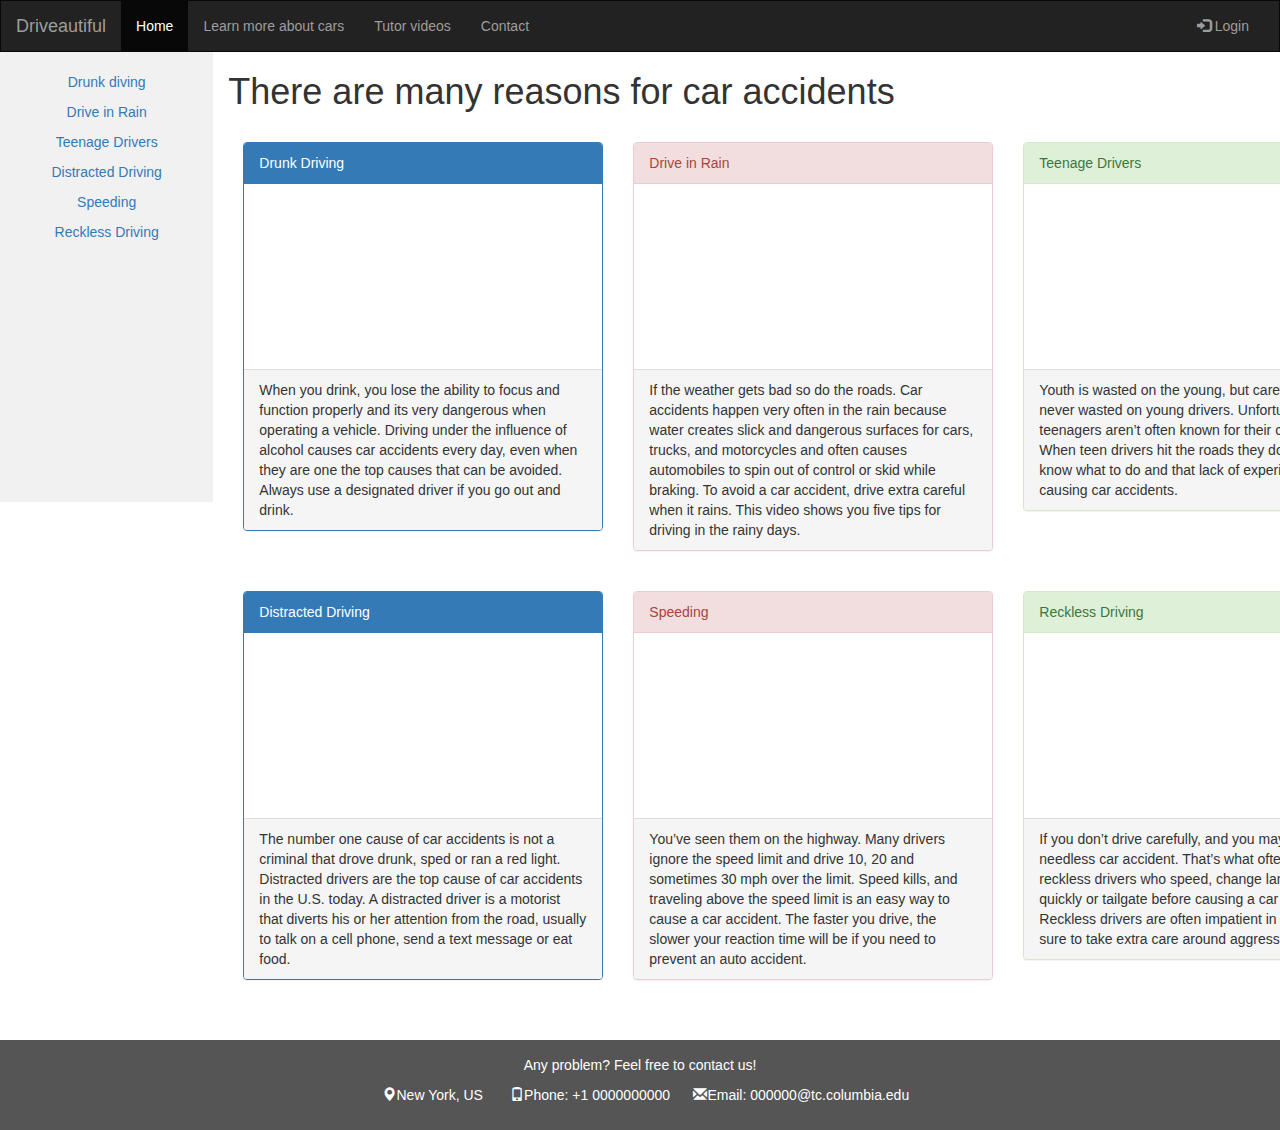
<file: caraccidents.html>
<!DOCTYPE html>
<html lang="en">

<head>
    <title>Car accidents</title>
    <meta charset="utf-8">
    <meta name="viewport" content="width=device-width, initial-scale=1">
    <link rel="stylesheet" type="text/css" href="style.css">
    <script
  src="http://code.jquery.com/jquery-3.2.1.js"
  integrity="sha256-DZAnKJ/6XZ9si04Hgrsxu/8s717jcIzLy3oi35EouyE="
  crossorigin="anonymous"></script>
    <link rel="stylesheet" href="https://maxcdn.bootstrapcdn.com/bootstrap/3.3.7/css/bootstrap.min.css">
    <script src="https://maxcdn.bootstrapcdn.com/bootstrap/3.3.7/js/bootstrap.min.js" charset="utf-8"></script>
    <style>
        /* Too many CSS in the same file, so I use style tag here to put the CSS code in here */

        .navbar {
            margin-bottom: 0;
            border-radius: 0;
        }
        /* Set height of the grid so .sidenav can be 100%  */

        .row.content {
            height: 450px
        }
        /* Set gray background color and 100% height */

        .sidenav {
            padding-top: 20px;
            background-color: #f1f1f1;
            height: 100%;
        }
        /* Set black background color, white text and some padding */

        footer {
            background-color: #555;
            color: white;
            padding: 15px;
        }
        /* On small screens, set height to 'auto' for sidenav and grid */

        @media screen and (max-width: 767px) {
            .sidenav {
                height: auto;
                padding: 15px;
            }
            .row.content {
                height: auto;
            }
        }
    </style>
</head>

<body>

    <nav class="navbar navbar-inverse">
        <div class="container-fluid">
            <div class="navbar-header">
                <button type="button" class="navbar-toggle" data-toggle="collapse" data-target="#myNavbar">
        <span class="icon-bar"></span>
        <span class="icon-bar"></span>
        <span class="icon-bar"></span>
      </button>
                <a class="navbar-brand" href="index.html">Driveautiful</a>
            </div>
            <div class="collapse navbar-collapse" id="myNavbar">
                <ul class="nav navbar-nav">
                    <li class="active"><a href="caraccidents.html">Home</a></li>
                    <li><a href="carengines.html">Learn more about cars</a></li>
                    <li><a href="tutorvideos.html">Tutor videos</a></li>
                    <li><a href="#">Contact</a></li>
                </ul>
                <ul class="nav navbar-nav navbar-right">
                    <li><a href="#"><span class="glyphicon glyphicon-log-in"></span> Login</a></li>
                </ul>
            </div>
        </div>
    </nav>

    <div class="container-fluid text-center">
        <div class="row content">
            <div class="col-sm-2 sidenav">
                <p><a href="https://www.youtube.com/embed/Q6OqMgqtlo4">Drunk diving</a></p>
                <p><a href="https://www.youtube.com/embed/0SiCptK2-Hs">Drive in Rain</a></p>
                <p><a href="https://www.youtube.com/embed/DmIhjMwZs5A">Teenage Drivers</a></p>
                <p><a href="https://www.youtube.com/embed/2atx1Jh6YP0">Distracted Driving</a></p>
                <p><a href="https://www.youtube.com/embed/lhcxL8X56VI">Speeding</a></p>
                <p><a href="https://www.youtube.com/embed/TU0wyTqnJag">Reckless Driving</a></p>
            </div>
            <div class="col-sm-8 text-left">
                <div class="container">
                    <div class="row">
                      <h1><span>There are many reasons for car accidents</h1></span>
                        <div class="col-sm-4" style="margin-top:20px;">
                            <div class="panel panel-primary">
                                <div class="panel-heading">Drunk Driving</div>
                                <div class="panel-body"><iframe src="https://www.youtube.com/embed/Q6OqMgqtlo4" frameborder="0" allowfullscreen></iframe></div>
                                <div class="panel-footer">When you drink, you lose the ability to focus and function properly and its very dangerous when operating a vehicle. Driving under the influence of alcohol causes car accidents every day, even when they are one the top causes that can be avoided. Always use a designated driver if you go out and drink.</div>
                            </div>
                        </div>
                        <div class="col-sm-4" style="margin-top:20px;">
                            <div class="panel panel-danger">
                                <div class="panel-heading">Drive in Rain</div>
                                <div class="panel-body"><iframe src="https://www.youtube.com/embed/0SiCptK2-Hs" frameborder="0" allowfullscreen></iframe></div>
                                <div class="panel-footer">If the weather gets bad so do the roads. Car accidents happen very often in the rain because water creates slick and dangerous surfaces for cars, trucks, and motorcycles and often causes automobiles to spin out of control or skid while braking. To avoid a car accident, drive extra careful when it rains. This video shows you five tips for driving in the rainy days.</div>
                            </div>
                        </div>
                        <div class="col-sm-4" style="margin-top:20px;">
                            <div class="panel panel-success">
                                <div class="panel-heading">Teenage Drivers</div>
                                <div class="panel-body"><iframe src="https://www.youtube.com/embed/DmIhjMwZs5A" frameborder="0" allowfullscreen></iframe></div>
                                <div class="panel-footer">Youth is wasted on the young, but careful driving is never wasted on young drivers. Unfortunately, teenagers aren’t often known for their carefulness. When teen drivers hit the roads they don’t always know what to do and that lack of experience ends up causing car accidents.</div>
                            </div>
                        </div>
                    </div>
                </div><br>

                <div class="container">
                    <div class="row">
                        <div class="col-sm-4">
                            <div class="panel panel-primary">
                                <div class="panel-heading">Distracted Driving</div>
                                <div class="panel-body"><iframe src="https://www.youtube.com/embed/2atx1Jh6YP0" frameborder="0" allowfullscreen></iframe></div>
                                <div class="panel-footer">The number one cause of car accidents is not a criminal that drove drunk, sped or ran a red light. Distracted drivers are the top cause of car accidents in the U.S. today. A distracted driver is a motorist that diverts his or her attention from the road, usually to talk on a cell phone, send a text message or eat food.</div>
                            </div>
                        </div>
                        <div class="col-sm-4">
                            <div class="panel panel-danger">
                                <div class="panel-heading">Speeding</div>
                                <div class="panel-body"><iframe src="https://www.youtube.com/embed/lhcxL8X56VI" frameborder="0" allowfullscreen></iframe></div>
                                <div class="panel-footer">You’ve seen them on the highway. Many drivers ignore the speed limit and drive 10, 20 and sometimes 30 mph over the limit. Speed kills, and traveling above the speed limit is an easy way to cause a car accident. The faster you drive, the slower your reaction time will be if you need to prevent an auto accident.</div>
                            </div>
                        </div>
                        <div class="col-sm-4">
                            <div class="panel panel-success">
                                <div class="panel-heading">Reckless Driving</div>
                                <div class="panel-body"><iframe src="https://www.youtube.com/embed/TU0wyTqnJag" frameborder="0" allowfullscreen></iframe></div>
                                <div class="panel-footer">If you don’t drive carefully, and you may end up in a needless car accident. That’s what often happens to reckless drivers who speed, change lanes too quickly or tailgate before causing a car accident. Reckless drivers are often impatient in traffic so be sure to take extra care around aggressive drivers.</div>
                            </div>
                        </div>
                    </div>
                </div><br><br>
              </div>
            </div>
          </div>


                <footer class="container-fluid text-center">
                  <p>Any problem? Feel free to contact us!</p>
                  &nbsp&nbsp&nbsp<span class="glyphicon glyphicon-map-marker"></span>New York, US &nbsp &nbsp &nbsp
                  <span class="glyphicon glyphicon-phone"></span>Phone: +1 0000000000 &nbsp &nbsp&nbsp
                  <span class="glyphicon glyphicon-envelope"></span>Email: 000000@tc.columbia.edu</p>
                </footer>

</body>

</html>
</file>
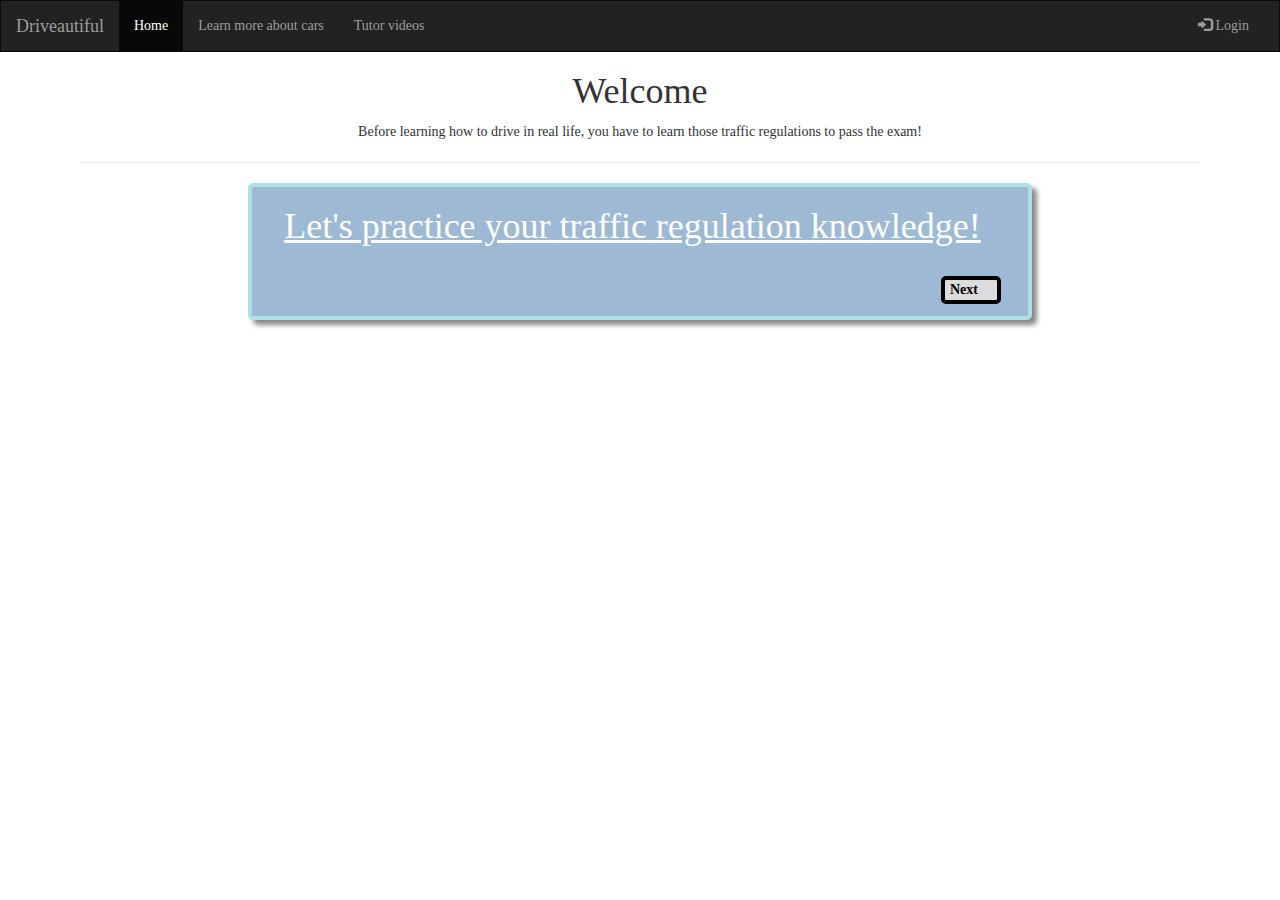
<file: practice.html>
<!DOCTYPE html>
<html lang="en">

<head>
    <title>Practice</title>
    <meta charset="utf-8">
    <meta name="viewport" content="width=device-width, initial-scale=1">
    <link rel="stylesheet" type="text/css" href="style.css">
    <script src="http://code.jquery.com/jquery-3.2.1.js" integrity="sha256-DZAnKJ/6XZ9si04Hgrsxu/8s717jcIzLy3oi35EouyE=" crossorigin="anonymous"></script>
    <link rel="stylesheet" href="https://maxcdn.bootstrapcdn.com/bootstrap/3.3.7/css/bootstrap.min.css">
    <script src="https://maxcdn.bootstrapcdn.com/bootstrap/3.3.7/js/bootstrap.min.js" charset="utf-8"></script>
    <style>
        .navbar {
            margin-bottom: 0;
            border-radius: 0;
        }
        /* Set height of the grid so .sidenav can be 100% (adjust as needed) */

        .row.content {
            height: 450px
        }
        /* Set gray background color and 100% height */

        footer {
            background-color: #555;
            color: white;
            padding: 15px;
        }
        /* On small screens, set height to 'auto' for sidenav and grid */

        @media screen and (max-width: 900px) {
            .sidenav {
                height: auto;
                padding: 15px;
            }
            .row.content {
                height: auto;
            }
        }

        .multiple-choices {
            margin-left: 80px;
            margin-right: 80px;
        }

        body {
            font-family: Open Sans;
        }

        h1 {
            text-align: center;
        }

        #title {
            text-decoration: underline;
        }

        #quiz {
            text-indent: 10px;
            display: none;
        }

        .button {
            border: 4px solid;
            border-radius: 5px;
            width: 60px;
            padding-left: 5px;
            padding-right: 5px;
            position: relative;
            float: right;
            background-color: #DCDCDC;
            color: black;
            margin: 0 2px 0 2px;
        }

        .button.active {
            background-color: #F8F8FF;
            color: #525252;
        }

        button {
            position: relative;
            float: right;
        }

        .button a {
            text-decoration: none;
            color: black;
        }

        #container {
            width: 70%;
            margin: auto;
            padding: 0 25px 40px 10px;
            background-color: #9EB9D4;
            border: 4px solid #B0E0E6;
            border-radius: 5px;
            color: #FFFFFF;
            font-weight: bold;
            box-shadow: 5px 5px 5px #888;
        }

        ul {
            list-style-type: none;
            padding: 0;
            margin: 0;
        }

        #prev {
            display: none;
        }

        #start {
            display: none;
            width: 90px;
        }
    </style>
</head>

<body>

    <nav class="navbar navbar-inverse">
        <div class="container-fluid">
            <div class="navbar-header">
                <button type="button" class="navbar-toggle" data-toggle="collapse" data-target="#myNavbar">
        <span class="icon-bar"></span>
        <span class="icon-bar"></span>
        <span class="icon-bar"></span>
      </button>
                <a class="navbar-brand" href="index.html">Driveautiful</a>
            </div>
            <div class="collapse navbar-collapse" id="myNavbar">
                <ul class="nav navbar-nav">
                    <li class="active"><a href="index.html">Home</a></li>
                    <li><a href="carengines.html">Learn more about cars</a></li>
                    <li><a href="caraccidents.html">Tutor videos</a></li>
                </ul>
                <ul class="nav navbar-nav navbar-right">
                    <li><a href="#"><span class="glyphicon glyphicon-log-in"></span> Login</a></li>
                </ul>
            </div>
        </div>
    </nav>

    <div class="multiple-choices">
        <h1>Welcome</h1>
        <p style="text-align:center">Before learning how to drive in real life, you have to learn those traffic regulations to pass the exam!</p>
        <hr>
        <div id='container'>
            <div id='title'>
                <h1>Let's practice your traffic regulation knowledge!</h1>
            </div>
            <br/>
            <div id='quiz'></div>
            <div class='button' id='next'><a href='#'>Next</a></div>
            <div class='button' id='prev'><a href='#'>Prev</a></div>
            <div class='button' id='start'> <a href='#'>Start Over</a></div>
            <!-- <button class='' id='next'>Next</a></button>
            		<button class='' id='prev'>Prev</a></button>
            		<button class='' id='start'> Start Over</a></button> -->
        </div>

        <script>
            (function() {
                var questions = [{
                    question: "1. A diamond shaped sign means?",
                    choices: ["A.warning", "B.stop", "C.yield right of way"],
                    correctAnswer: 0
                }, {
                    question: "2. An upside-down triangle means?",
                    choices: ["A.warning", "B.stop", "C.yield right of way"],
                    correctAnswer: 2
                }, {
                    question: "3. An octagon shaped sign means?",
                    choices: ["A.warning", "B.stop", "C.yield right of way"],
                    correctAnswer: 1
                }, {
                    question: "4. When you come to a STOP sign, you should",
                    choices: ["A. be prepared to stop if there is an approaching car.", "B.make a complete stop and proceed when safe.", "C.slow down and proceed when safe."],
                    correctAnswer: 1
                }, {
                    question: "5. What should you do when you come to a STOP sign at an intersection?",
                    choices: ["A.Slow down and proceed with caution.", "B.Stop only if there are any vehicles approaching the intersection. ", "C.Slow down, sound horn, and proceed.", "D.Make a full stop and proceed when safe."],
                    correctAnswer: 3
                },{
                  question: "6. The hand signal for a right turn is:",
                  choices: ["A.Pointing the arm and hand down.", "B.Holding the arm and hand up. ", "C.Slow down, sound horn, and proceed.", "D.Make a full stop and proceed when safe."],
                  correctAnswer: 3
                },{
                  question: "7. The hand signal for a left turn is:",
                  choices: ["A.Pointing the arm and hand down.", "B.Holding the arm and hand up. ", "C.Pointing the arm and hand straight out.", "D.Making circular motion with the arm."],
                  correctAnswer: 2
                },{
                  question: "8. When you are stopping or slowing down you should signal by",
                  choices: ["A.Pointing the arm and hand down.", "B.Putting the arm and hand straight up.", "C.putting the arm straight out.", "D.making a circular motion with arm."],
                  correctAnswer: 0
                },{
                  question: "9. When the arm is extended outward, it means",
                  choices: ["A.left turn", "B. slow or stop ", "C. right turn"],
                  correctAnswer: 0
                },{
                  question: "10. When the arm and hand is pointing downward, it means",
                  choices: ["A.slow or stop", "B.left turn", "C.right turn"],
                  correctAnswer: 0
                }
              ];

                var questionCounter = 0; //Tracks question number
                var selections = []; //Array containing user choices
                var quiz = $('#quiz'); //Quiz div object

                // Display initial question
                displayNext();

                // Click handler for the 'next' button
                $('#next').on('click', function(e) {
                    e.preventDefault();

                    // Suspend click listener during fade animation
                    if (quiz.is(':animated')) {
                        return false;
                    }
                    choose();

                    // If no user selection, progress is stopped
                    if (isNaN(selections[questionCounter])) {
                        alert('Please make a selection!');
                    } else {
                        questionCounter++;
                        displayNext();
                    }
                });

                // Click handler for the 'prev' button
                $('#prev').on('click', function(e) {
                    e.preventDefault();

                    if (quiz.is(':animated')) {
                        return false;
                    }
                    choose();
                    questionCounter--;
                    displayNext();
                });

                // Click handler for the 'Start Over' button
                $('#start').on('click', function(e) {
                    e.preventDefault();

                    if (quiz.is(':animated')) {
                        return false;
                    }
                    questionCounter = 0;
                    selections = [];
                    displayNext();
                    $('#start').hide();
                });

                // Animates buttons on hover
                $('.button').on('mouseenter', function() {
                    $(this).addClass('active');
                });
                $('.button').on('mouseleave', function() {
                    $(this).removeClass('active');
                });

                // Creates and returns the div that contains the questions and
                // the answer selections
                function createQuestionElement(index) {
                    var qElement = $('<div>', {
                        id: 'question'
                    });

                    var header = $('<h2>Question ' + (index + 1) + ':</h2>');
                    qElement.append(header);

                    var question = $('<p>').append(questions[index].question);
                    qElement.append(question);

                    var radioButtons = createRadios(index);
                    qElement.append(radioButtons);

                    return qElement;
                }

                // Creates a list of the answer choices as radio inputs
                function createRadios(index) {
                    var radioList = $('<ul>');
                    var item;
                    var input = '';
                    for (var i = 0; i < questions[index].choices.length; i++) {
                        item = $('<li>');
                        input = '<input type="radio" name="answer" value=' + i + ' />';
                        input += questions[index].choices[i];
                        item.append(input);
                        radioList.append(item);
                    }
                    return radioList;
                }

                // Reads the user selection and pushes the value to an array
                function choose() {
                    selections[questionCounter] = +$('input[name="answer"]:checked').val();
                }

                // Displays next requested element
                function displayNext() {
                    quiz.fadeOut(function() {
                        $('#question').remove();

                        if (questionCounter < questions.length) {
                            var nextQuestion = createQuestionElement(questionCounter);
                            quiz.append(nextQuestion).fadeIn();
                            if (!(isNaN(selections[questionCounter]))) {
                                $('input[value=' + selections[questionCounter] + ']').prop('checked', true);
                            }

                            // Controls display of 'prev' button
                            if (questionCounter === 1) {
                                $('#prev').show();
                            } else if (questionCounter === 0) {

                                $('#prev').hide();
                                $('#next').show();
                            }
                        } else {
                            var scoreElem = displayScore();
                            quiz.append(scoreElem).fadeIn();
                            $('#next').hide();
                            $('#prev').hide();
                            $('#start').show();
                        }
                    });
                }

                // Computes score and returns a paragraph element to be displayed
                function displayScore() {
                    var score = $('<p>', {
                        id: 'question'
                    });

                    var numCorrect = 0;
                    for (var i = 0; i < selections.length; i++) {
                        if (selections[i] === questions[i].correctAnswer) {
                            numCorrect++;
                        }
                    }

                    score.append('You got ' + numCorrect + ' questions out of ' +
                        questions.length + ' right!!!');
                    return score;
                }
            })();
        </script>

    </div>

</html>
</file>
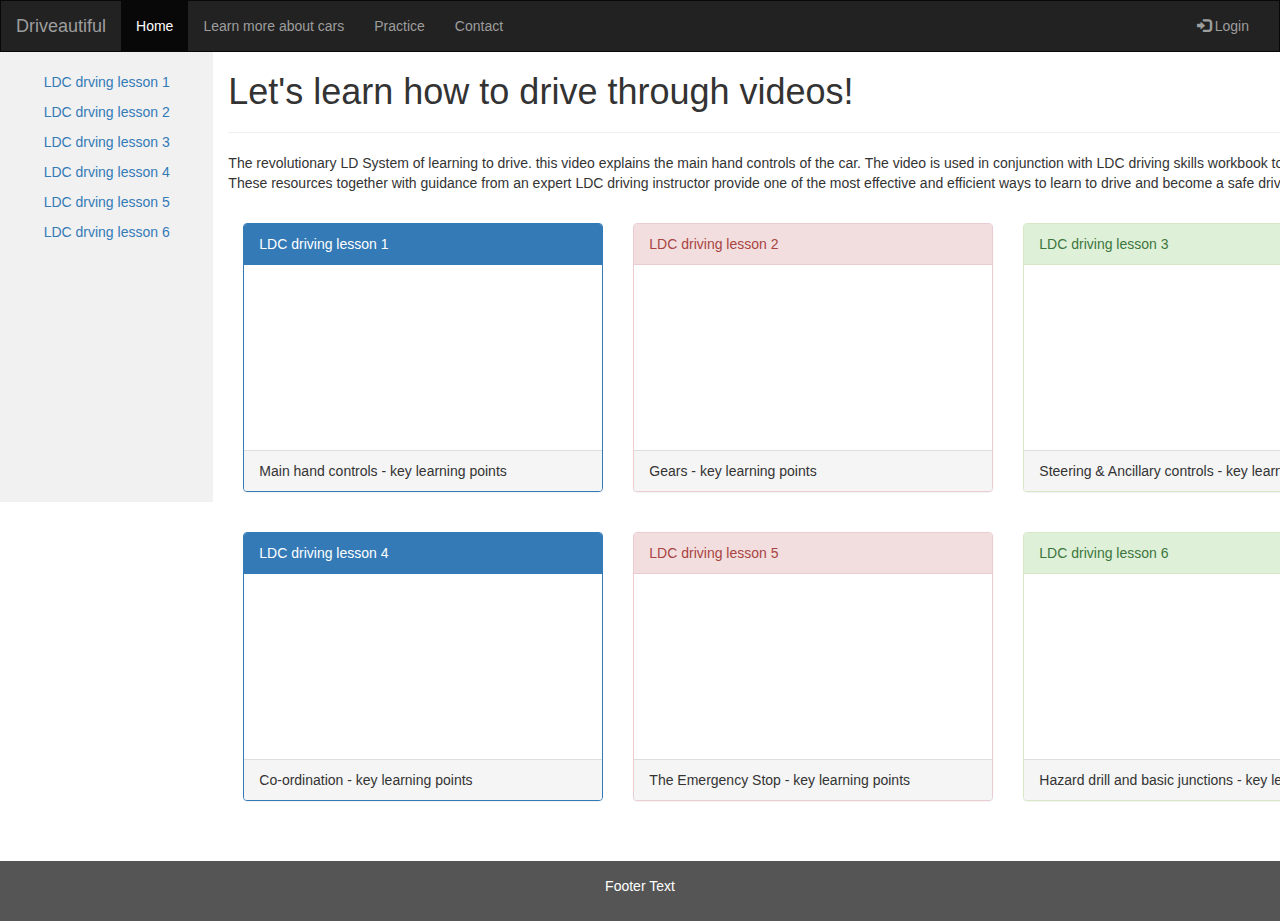
<file: tutorvideos.html>
<!DOCTYPE html>
<html lang="en">

<head>
    <title>Tutor videos</title>
    <meta charset="utf-8">
    <meta name="viewport" content="width=device-width, initial-scale=1">
    <link rel="stylesheet" type="text/css" href="style.css">
    <script
  src="http://code.jquery.com/jquery-3.2.1.js"
  integrity="sha256-DZAnKJ/6XZ9si04Hgrsxu/8s717jcIzLy3oi35EouyE="
  crossorigin="anonymous"></script>
    <link rel="stylesheet" href="https://maxcdn.bootstrapcdn.com/bootstrap/3.3.7/css/bootstrap.min.css">
    <script src="https://maxcdn.bootstrapcdn.com/bootstrap/3.3.7/js/bootstrap.min.js" charset="utf-8"></script>
    <style>
        /* Too many CSS in the same file, so I use style tag here to put the CSS code in here */

        .navbar {
            margin-bottom: 0;
            border-radius: 0;
        }
        /* Set height of the grid so .sidenav can be 100%  */

        .row.content {
            height: 450px
        }
        /* Set gray background color and 100% height */

        .sidenav {
            padding-top: 20px;
            background-color: #f1f1f1;
            height: 100%;
        }
        /* Set black background color, white text and some padding */

        footer {
            background-color: #555;
            color: white;
            padding: 15px;
        }
        /* On small screens, set height to 'auto' for sidenav and grid */

        @media screen and (max-width: 767px) {
            .sidenav {
                height: auto;
                padding: 15px;
            }
            .row.content {
                height: auto;
            }
        }
    </style>
</head>

<body>

    <nav class="navbar navbar-inverse">
        <div class="container-fluid">
            <div class="navbar-header">
                <button type="button" class="navbar-toggle" data-toggle="collapse" data-target="#myNavbar">
    <span class="icon-bar"></span>
    <span class="icon-bar"></span>
    <span class="icon-bar"></span>
  </button>
                <a class="navbar-brand" href="index.html">Driveautiful</a>
            </div>
            <div class="collapse navbar-collapse" id="myNavbar">
                <ul class="nav navbar-nav">
                    <li class="active"><a href="caraccidents.html">Home</a></li>
                    <li><a href="carengines.html">Learn more about cars</a></li>
                    <li><a href="practice.html">Practice</a></li>
                    <li><a href="#">Contact</a></li>
                </ul>
                <ul class="nav navbar-nav navbar-right">
                    <li><a href="#"><span class="glyphicon glyphicon-log-in"></span> Login</a></li>
                </ul>
            </div>
        </div>
    </nav>

    <div class="container-fluid text-center">
        <div class="row content">
            <div class="col-sm-2 sidenav">
                <p><a href="https://www.youtube.com/embed/Q6OqMgqtlo4">LDC drving lesson 1</a></p>
                <p><a href="https://www.youtube.com/embed/0SiCptK2-Hs">LDC drving lesson 2</a></p>
                <p><a href="https://www.youtube.com/embed/DmIhjMwZs5A">LDC drving lesson 3</a></p>
                <p><a href="https://www.youtube.com/embed/2atx1Jh6YP0">LDC drving lesson 4</a></p>
                <p><a href="https://www.youtube.com/embed/lhcxL8X56VI">LDC drving lesson 5</a></p>
                <p><a href="https://www.youtube.com/embed/TU0wyTqnJag">LDC drving lesson 6</a></p>
            </div>
            <div class="col-sm-8 text-left">
                <div class="container">
                    <div class="row">
                        <h1><span>Let's learn how to drive through videos!</h1></span>
                        <hr>
                        <p>The revolutionary LD System of learning to drive. this video explains the main hand controls of the car. The video is used in conjunction with LDC driving skills workbook to learn to drive. These resources together with guidance
                            from an expert LDC driving instructor provide one of the most effective and efficient ways to learn to drive and become a safe driver for life.</p>
                        <div class="col-sm-4" style="margin-top:20px;">
                            <div class="panel panel-primary">
                                <div class="panel-heading">LDC driving lesson 1</div>
                                <div class="panel-body"><iframe src="https://www.youtube.com/embed/Zfe4wX5bEys" frameborder="0" allowfullscreen></iframe></iframe>
                                </div>
                                <div class="panel-footer">Main hand controls - key learning points</div>
                            </div>
                        </div>
                        <div class="col-sm-4" style="margin-top:20px;">
                            <div class="panel panel-danger">
                                <div class="panel-heading">LDC driving lesson 2</div>
                                <div class="panel-body"><iframe src="https://www.youtube.com/embed/0SiCptK2-Hs" frameborder="0" allowfullscreen></iframe></div>
                                <div class="panel-footer">Gears - key learning points</div>
                            </div>
                        </div>
                        <div class="col-sm-4" style="margin-top:20px;">
                            <div class="panel panel-success">
                                <div class="panel-heading">LDC driving lesson 3</div>
                                <div class="panel-body"><iframe src="https://www.youtube.com/embed/77HDwEmw0mg" frameborder="0" allowfullscreen></iframe></div>
                                <div class="panel-footer">Steering & Ancillary controls - key learning points</div>
                            </div>
                        </div>
                    </div>
                </div><br>

                <div class="container">
                    <div class="row">
                        <div class="col-sm-4">
                            <div class="panel panel-primary">
                                <div class="panel-heading">LDC driving lesson 4</div>
                                <div class="panel-body"><iframe src="https://www.youtube.com/embed/Gc_FTqgfRAA" frameborder="0" allowfullscreen></iframe></div>
                                <div class="panel-footer"> Co-ordination - key learning points</div>
                            </div>
                        </div>
                        <div class="col-sm-4">
                            <div class="panel panel-danger">
                                <div class="panel-heading">LDC driving lesson 5</div>
                                <div class="panel-body"><iframe src="https://www.youtube.com/embed/MyYWe6wXESs" frameborder="0" allowfullscreen></iframe></div>
                                <div class="panel-footer">The Emergency Stop - key learning points</div>
                            </div>
                        </div>
                        <div class="col-sm-4">
                            <div class="panel panel-success">
                                <div class="panel-heading">LDC driving lesson 6</div>
                                <div class="panel-body"><iframe src="https://www.youtube.com/embed/7MTmU71VKno" frameborder="0" allowfullscreen></iframe></div>
                                <div class="panel-footer">Hazard drill and basic junctions - key learning points</div>
                            </div>
                        </div>
                    </div>
                </div><br><br>
            </div>
        </div>
    </div>


    <footer class="container-fluid text-center">
        <p>Footer Text</p>
    </footer>







    <script src="https://cdn.static.runoob.com/libs/jquery/2.1.1/jquery.min.js"></script>
    <script src="https://cdn.static.runoob.com/libs/bootstrap/3.3.7/js/bootstrap.min.js"></script>
</body>

</html>
</file>
<file: style.css>
.row
  padding-top: 20px;
  padding-bottom: 20px;
}

img {
  margin-top: 20px;
}


.engine{
  margin-top: 20px;
  color: #33DDFF;
  font-family:inherit;
  font-size: 130%
}

footer {
  background-color: red;
  color: white;
  padding: 15px;
}

.brands{
  margin-top: 20px;
  color: #33C1FF;
  font-family:inherit;
  font-size: 130%
}

.videos{
  margin-top: 20px;
  color: #33A5FF;
  font-family:inherit;
  font-size: 130%
}

.practice{
  margin-top: 20px;
  color: #337DFF;
  font-family:inherit;
  font-size: 130%
}

.col-md-3{
  text-align: center;
}

.headimg {
   position: relative;
}

.headimgtxt {
   position: absolute;
   top: 100px;
   left: 800px;
   width: 100%;
   margin: 0 auto;
   width: 300px;
   height: 50px;
   font-family:Comic Sans MS;
}

h1{
  font-family:serif;
}

.page2  {
  margin-left: 400px;
  margin-right: 400px;
  margin-bottom: 100px;
  text-align: center;
  color:#595B67;
}

.page2 p {
  padding-top: 20px;
  line-height: 22px;
  text-align: left;
  color: #595B67;
}

.Brandtable img{
	width:400px;
	height:400px;
}

.Brandtable td{
	border: 1px #70b8ff dashed;
}

.brandsbody {
  background:url("background.jpg");
}
</file>
